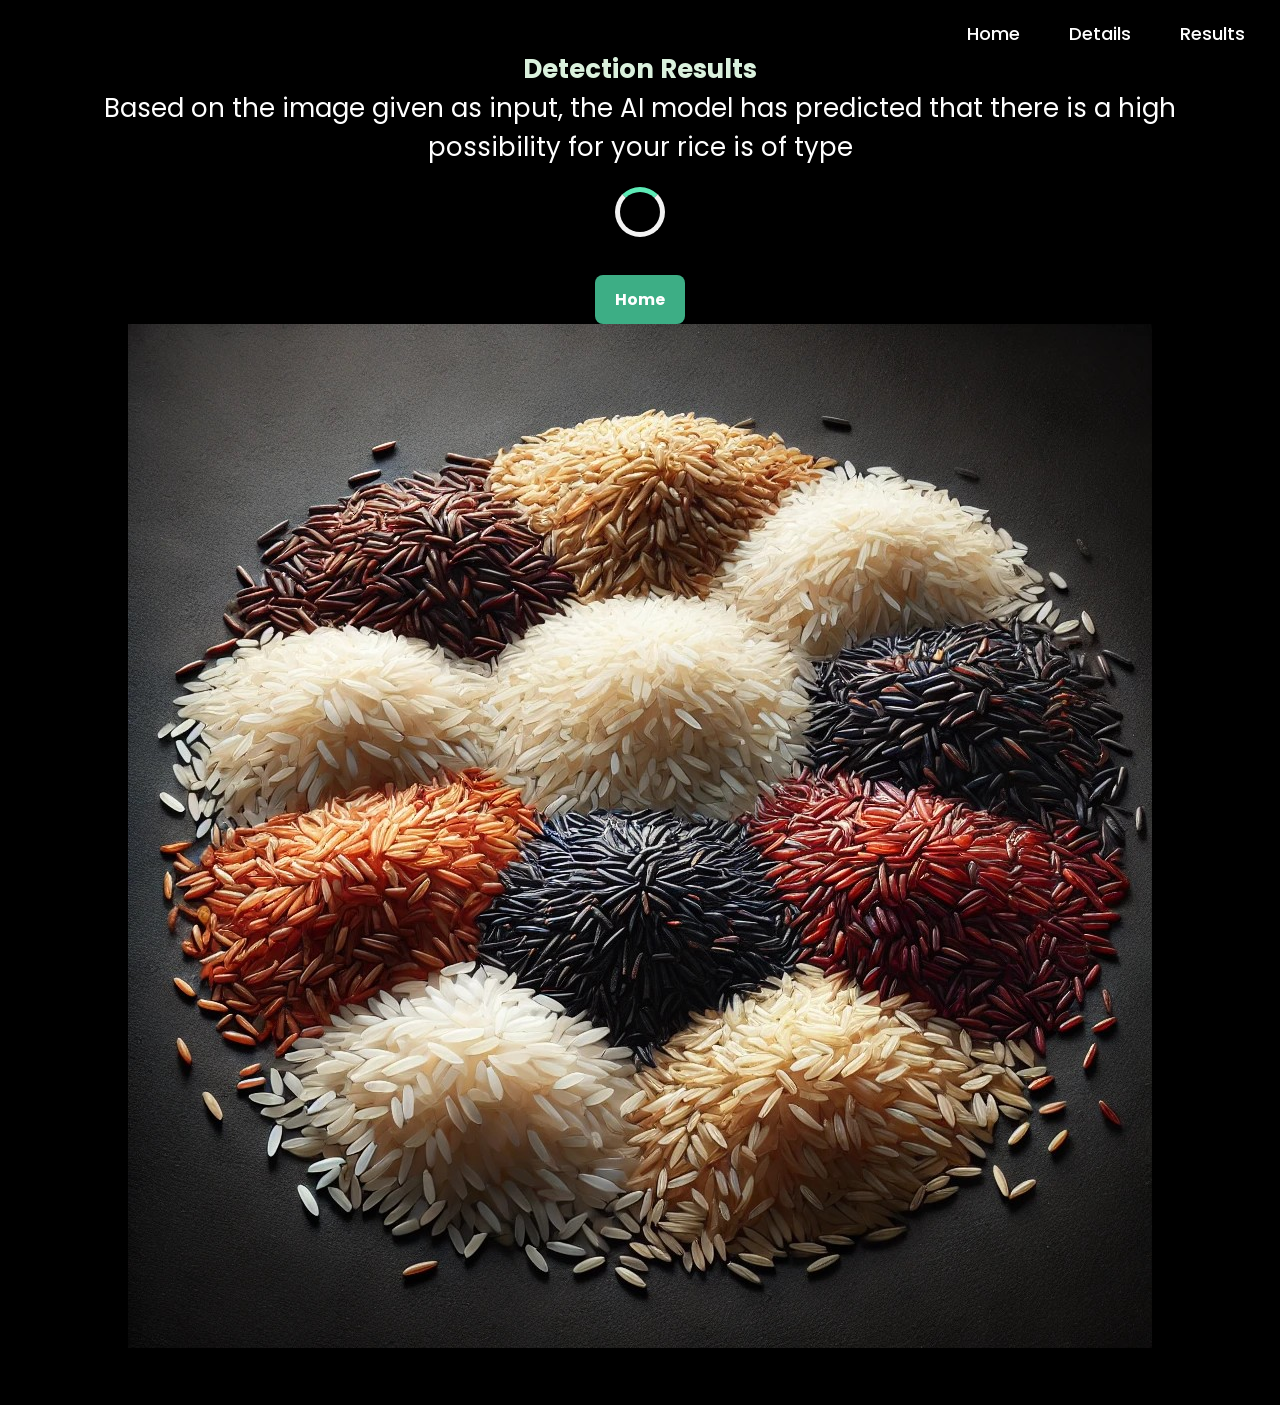
<file: Templates/RiceTypeDetection/results.html>
<!DOCTYPE html>
<html lang="en">
<head>
    <meta charset="UTF-8">
    <meta name="viewport" content="width=device-width, initial-scale=1.0">
    <title>Rice Type Detection - Results</title>
    <link rel="stylesheet" href="styles.css">
</head>
<body>
    <nav class="navbar">
        <a href="index.html">Home</a>
        <a href="details.html">Details</a>
        <a href="results.html">Results</a>
    </nav>
    <h1>Detection Results</h1>
    <p>Based on the image given as input, the AI model has predicted that there is a high possibility for your rice is of type </p>
    
    <div id="loading" class="loader"></div>
    <p id="resultText" style="display: none; font-size: 20px;">Rice Type: <strong> </strong></p>

    <br>
    <a href="index.html"><button class="btn">Home</button></a>
    <section class="results">
        <div class="result-container">
            <div class="result-card">
                <img src="rice_sample.jpg" alt="Detected Rice Type">
            </div>
        </div>
    </section>
    <script>
        setTimeout(() => {
            document.getElementById('loading').style.display = "none";
            document.getElementById('resultText').style.display = "block";
        }, 2000);  // Simulate processing delay
    </script>
    
</body>
</html>
</file>
<file: Templates/RiceTypeDetection/styles.css>
/* General Styles */
@import url('https://fonts.googleapis.com/css2?family=Poppins:wght@100;200;300;400;500;600;700;800;900&display=swap');

* {
    margin: 0;
    padding: 0;
    box-sizing: border-box;
    font-family: 'Poppins', sans-serif;
}

:root {
    --blue: #00ff95;
    --black: #000;
    --light-blue: #5deab6;
    --dark-blue: #2a8a4a;
    --gray: #e5f4c6;
    --red: #ff4d4d;
    --dark-red: #cc0000;
    --white: #ffffff;
}

/* 🔹 Background Video */
.background-video {
    position: fixed;
    top: 0;
    left: 0;
    width: 100%;
    height: 100%;
    object-fit: cover;
    z-index: -1;
}

/* 🔹 Navbar */
.navbar {
    position: absolute;
    top: 20px;
    right: 20px;
}

.navbar a {
    text-decoration: none;
    color: white;
    font-weight: 500;
    margin-left: 15px;
    font-size: 18px;
    padding: 10px 15px;
    border-radius: 8px;
    transition: 0.3s;
}

.navbar a:hover {
    background: var(--dark-blue);
}

/* 🔹 Main Content */
.content {
    position: absolute;
    top: 50%;
    left: 50%;
    transform: translate(-50%, -50%);
    text-align: center;
    color: var(--white);
}

.content h1 {
    font-size: 40px;
    font-weight: 700;
    margin-bottom: 10px;
}

.content p {
    font-size: 18px;
    margin-bottom: 20px;
}

/* 🔹 Button */
.btn {
    display: inline-block;
    padding: 12px 25px;
    font-size: 18px;
    font-weight: bold;
    text-decoration: none;
    color: white;
    background: var(--light-blue);
    border-radius: 10px;
    transition: 0.3s;
}

.btn:hover {
    background: var(--dark-blue);
}
body {
    font-family: Arial, sans-serif;
    text-align: center;
    margin: 50px;
    background-color: #000;
}

h1 {
    color: #daf1dd;
    font-size: 26px;
}
p {
    color: #ffffff;
    font-size: 26px;
}

/* Button Styling */
.btn {
    padding: 12px 20px;
    font-size: 16px;
    background-color: #3dae85;
    color: white;
    border: none;
    cursor: pointer;
    border-radius: 8px;
    transition: background 0.3s;
}

.btn:hover {
    background-color: #42e979;
}

/* Image Preview */
#previewImage {
    max-width: 100%;
    height: auto;
    margin-top: 10px;
}

/* Loader Animation */
.loader {
    border: 5px solid #f3f3f3;
    border-top: 5px solid #5deab6;
    border-radius: 50%;
    width: 50px;
    height: 50px;
    animation: spin 1s linear infinite;
    margin: 20px auto;
}



/* 🔹 Mobile-Friendly Navigation */
@media (max-width: 600px) {
    .navbar {
        top: 5px;
        right: 5px;
        padding: 8px;
    }

    .navbar a {
        font-size: 14px;
        padding: 6px 10px;
    }
}


@keyframes spin {
    0% { transform: rotate(0deg); }
    100% { transform: rotate(360deg); }
}
</file>
